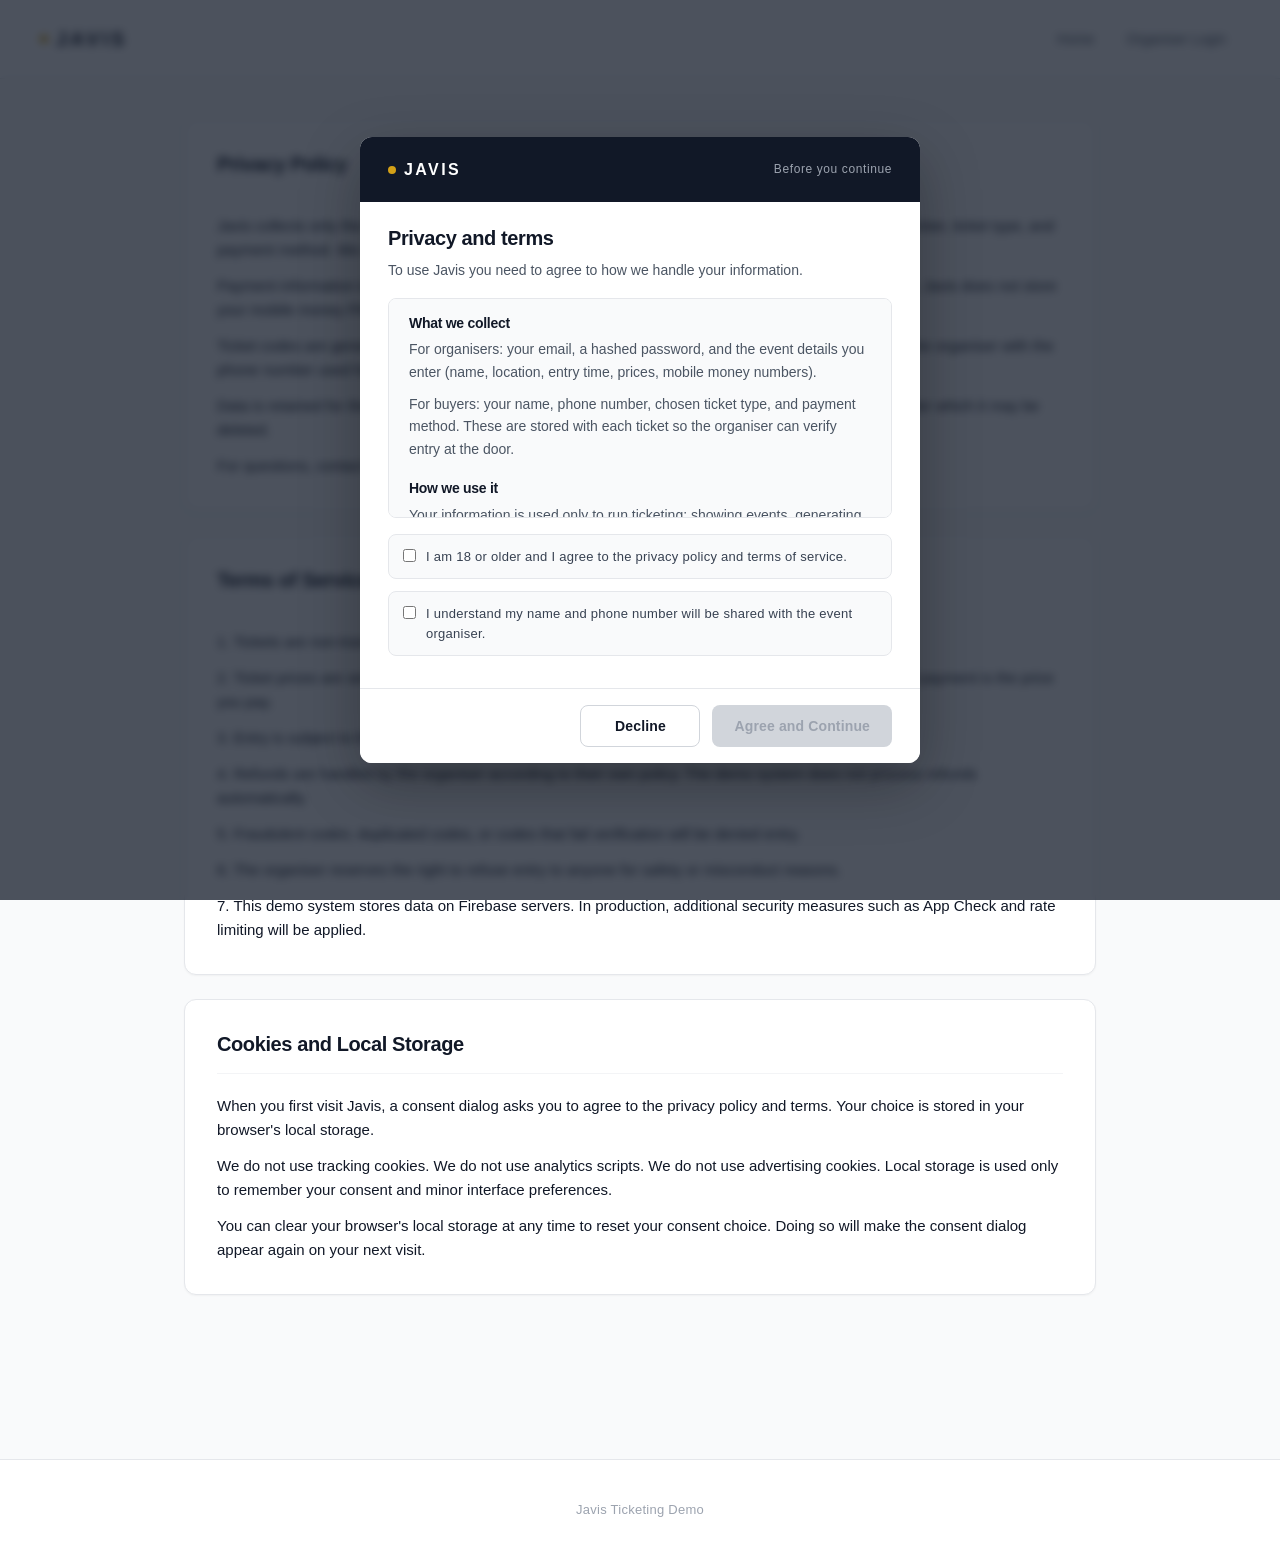
<file: privacy.html>
<!DOCTYPE html>
<html lang="en">
<head>
  <meta charset="UTF-8">
  <meta name="viewport" content="width=device-width, initial-scale=1.0">
  <title>Javis - Privacy &amp; Terms</title>
  <link rel="stylesheet" href="css/style.css">
</head>
<body>

<header>
  <h1>JAVIS</h1>
  <nav>
    <a href="index.html">Home</a>
    <a href="login.html">Organiser Login</a>
  </nav>
</header>

<main>
  <div class="card">
    <h2>Privacy Policy</h2>
    <p>Javis collects only the information needed to issue and validate your concert ticket: your name, phone number, ticket type, and payment method. We do not sell your data to third parties.</p>
    <p>Payment information is processed by MTN Mobile Money and Airtel Money through their secure channels. Javis does not store your mobile money PIN or full payment credentials.</p>
    <p>Ticket codes are generated per purchase and are tied to your phone number. If you lose a code, contact the organiser with the phone number used for purchase.</p>
    <p>Data is retained for the duration of the event and a reasonable period afterwards for dispute resolution, after which it may be deleted.</p>
    <p>For questions, contact the organiser listed on your ticket.</p>
  </div>

  <div class="card">
    <h2>Terms of Service</h2>
    <p>1. Tickets are non-transferable unless the organiser permits it. Each code grants one entry.</p>
    <p>2. Ticket prices are set by the organiser and may change before purchase. The price shown at the time of payment is the price you pay.</p>
    <p>3. Entry is subject to the event's entry time and location. Late arrivals may not be admitted.</p>
    <p>4. Refunds are handled by the organiser according to their own policy. The demo system does not process refunds automatically.</p>
    <p>5. Fraudulent codes, duplicated codes, or codes that fail verification will be denied entry.</p>
    <p>6. The organiser reserves the right to refuse entry to anyone for safety or misconduct reasons.</p>
    <p>7. This demo system stores data on Firebase servers. In production, additional security measures such as App Check and rate limiting will be applied.</p>
  </div>

  <div class="card">
    <h2>Cookies and Local Storage</h2>
    <p>When you first visit Javis, a consent dialog asks you to agree to the privacy policy and terms. Your choice is stored in your browser's local storage.</p>
    <p>We do not use tracking cookies. We do not use analytics scripts. We do not use advertising cookies. Local storage is used only to remember your consent and minor interface preferences.</p>
    <p>You can clear your browser's local storage at any time to reset your consent choice. Doing so will make the consent dialog appear again on your next visit.</p>
  </div>
</main>

<footer>Javis Ticketing Demo</footer>

<script src="js/consent.js"></script>
</body>
</html>
</file>
<file: css/style.css>
/* ============================================
   JAVIS - ticketing stylesheet
   Clean, modern, product-grade.
   ============================================ */

* {
  box-sizing: border-box;
  margin: 0;
  padding: 0;
}

html {
  scroll-behavior: smooth;
}

body {
  font-family: -apple-system, BlinkMacSystemFont, "Segoe UI", Roboto, "Helvetica Neue", Arial, sans-serif;
  font-size: 15px;
  line-height: 1.6;
  color: #111827;
  background: #f9fafb;
  -webkit-font-smoothing: antialiased;
  -moz-osx-font-smoothing: grayscale;
}

/* ============ TYPOGRAPHY ============ */

h1, h2, h3, h4 {
  font-weight: 700;
  letter-spacing: -0.02em;
  line-height: 1.25;
  color: #111827;
}

h1 { font-size: 28px; }
h2 { font-size: 22px; }
h3 { font-size: 17px; }
h4 { font-size: 15px; }

p { margin-bottom: 12px; }
p:last-child { margin-bottom: 0; }

a {
  color: #111827;
  text-decoration: underline;
  text-decoration-color: #d4a017;
  text-decoration-thickness: 2px;
  text-underline-offset: 3px;
  transition: text-decoration-color 0.15s;
}

a:hover {
  text-decoration-color: #111827;
}

/* ============ HEADER ============ */

header {
  background: rgba(255, 255, 255, 0.95);
  border-bottom: 1px solid #e5e7eb;
  padding: 20px 40px;
  display: flex;
  justify-content: space-between;
  align-items: center;
  flex-wrap: wrap;
  gap: 16px;
  position: sticky;
  top: 0;
  z-index: 50;
  backdrop-filter: blur(8px);
}

header h1 {
  font-size: 20px;
  font-weight: 800;
  letter-spacing: 0.15em;
  color: #111827;
  display: flex;
  align-items: center;
  gap: 8px;
}

header h1::before {
  content: "";
  display: inline-block;
  width: 8px;
  height: 8px;
  background: #d4a017;
  border-radius: 50%;
}

header nav {
  display: flex;
  gap: 4px;
  flex-wrap: wrap;
  align-items: center;
}

header nav a {
  color: #4b5563;
  text-decoration: none;
  font-size: 14px;
  font-weight: 500;
  padding: 8px 14px;
  border-radius: 6px;
  transition: background 0.15s, color 0.15s;
}

header nav a:hover {
  background: #f3f4f6;
  color: #111827;
  text-decoration: none;
}

/* ============ MAIN ============ */

main {
  max-width: 960px;
  margin: 0 auto;
  padding: 40px 24px 80px;
}

/* For the new homepage layout */
main.homepage {
  max-width: 1200px;
  padding-top: 24px;
}

/* ============ CARDS ============ */

.card {
  background: #ffffff;
  border: 1px solid #e5e7eb;
  border-radius: 12px;
  padding: 32px;
  margin-bottom: 24px;
  box-shadow: 0 1px 2px rgba(0, 0, 0, 0.04);
}

.card h2 {
  font-size: 20px;
  margin-bottom: 20px;
  padding-bottom: 16px;
  border-bottom: 1px solid #f3f4f6;
}

.card h3 {
  margin-bottom: 8px;
}

/* ============ EVENT INFO BLOCK ============ */

.event-info {
  background: #111827;
  color: #ffffff;
  border: none;
}

.event-info h2 {
  color: #ffffff;
  border-bottom-color: #374151;
  font-size: 26px;
}

.event-info p {
  color: #d1d5db;
  margin: 8px 0;
  font-size: 14px;
}

.event-info p strong {
  color: #d4a017;
  font-weight: 600;
  display: inline-block;
  min-width: 120px;
}

/* ============ OLD EVENT HEADER + SOLD BADGE ============ */
/* Kept for compatibility, though new homepage uses event-card */

.event-header {
  display: flex;
  justify-content: space-between;
  align-items: flex-start;
  gap: 16px;
  margin-bottom: 20px;
  padding-bottom: 16px;
  border-bottom: 1px solid #f3f4f6;
  flex-wrap: wrap;
}

.event-header h2 {
  margin: 0 0 4px 0;
  padding: 0;
  border: none;
  font-size: 22px;
}

.event-header .muted {
  margin: 0;
  font-size: 13px;
}

.sold-badge {
  display: inline-block;
  background: #f0fdf4;
  color: #15803d;
  font-size: 12px;
  font-weight: 600;
  padding: 6px 12px;
  border-radius: 999px;
  letter-spacing: 0.02em;
  white-space: nowrap;
  border: 1px solid #bbf7d0;
}

/* ============ TICKET OPTIONS (for checkout) ============ */

.ticket-options {
  display: grid;
  grid-template-columns: 1fr 1fr;
  gap: 20px;
}

.ticket-box {
  border: 1px solid #e5e7eb;
  border-radius: 10px;
  padding: 24px;
  background: #ffffff;
  display: flex;
  flex-direction: column;
  transition: border-color 0.2s, box-shadow 0.2s;
}

.ticket-box:hover {
  border-color: #d4a017;
  box-shadow: 0 4px 12px rgba(212, 160, 23, 0.12);
}

.ticket-box h3 {
  font-size: 13px;
  font-weight: 700;
  text-transform: uppercase;
  letter-spacing: 0.1em;
  color: #6b7280;
  margin-bottom: 12px;
}

.ticket-box .price {
  font-size: 32px;
  font-weight: 800;
  color: #111827;
  margin: 8px 0 16px;
  letter-spacing: -0.03em;
}

.ticket-box p.desc {
  font-size: 14px;
  color: #6b7280;
  flex-grow: 1;
  margin-bottom: 20px;
  line-height: 1.5;
}

.ticket-box button {
  width: 100%;
  justify-content: center;
}

/* ============ BUTTONS ============ */

button, .btn {
  background: #111827;
  color: #ffffff;
  border: none;
  border-radius: 8px;
  padding: 12px 22px;
  font-size: 14px;
  font-weight: 600;
  font-family: inherit;
  cursor: pointer;
  text-decoration: none;
  display: inline-flex;
  align-items: center;
  justify-content: center;
  gap: 8px;
  transition: background 0.15s, transform 0.1s;
  letter-spacing: 0.01em;
}

button:hover, .btn:hover {
  background: #1f2937;
  text-decoration: none;
}

button:active, .btn:active {
  transform: translateY(1px);
}

button:disabled {
  background: #9ca3af;
  cursor: not-allowed;
  transform: none;
}

button.secondary, .btn.secondary {
  background: #ffffff;
  color: #111827;
  border: 1px solid #d1d5db;
}

button.secondary:hover, .btn.secondary:hover {
  background: #f9fafb;
  border-color: #9ca3af;
}

button.danger {
  background: #dc2626;
}

button.danger:hover {
  background: #b91c1c;
}

/* ============ FORMS ============ */

label {
  display: block;
  margin: 20px 0 8px;
  font-size: 13px;
  font-weight: 600;
  color: #374151;
  letter-spacing: 0.02em;
}

label:first-of-type {
  margin-top: 0;
}

input, select, textarea {
  width: 100%;
  padding: 11px 14px;
  border: 1px solid #d1d5db;
  border-radius: 8px;
  font-size: 15px;
  font-family: inherit;
  background: #ffffff;
  color: #111827;
  transition: border-color 0.15s, box-shadow 0.15s;
}

input:focus, select:focus, textarea:focus {
  outline: none;
  border-color: #d4a017;
  box-shadow: 0 0 0 3px rgba(212, 160, 23, 0.15);
}

input::placeholder {
  color: #9ca3af;
}

/* ============ ROWS ============ */

.row {
  display: grid;
  grid-template-columns: 1fr 1fr;
  gap: 20px;
}

/* ============ TEXT UTILITY ============ */

.muted {
  color: #6b7280;
  font-size: 14px;
  line-height: 1.6;
}

.error {
  color: #b91c1c;
  font-size: 14px;
  margin: 16px 0;
  padding: 12px 16px;
  background: #fef2f2;
  border: 1px solid #fecaca;
  border-radius: 8px;
  min-height: 0;
}

.error:empty {
  display: none;
  margin: 0;
  padding: 0;
}

/* ============ TICKET CODE DISPLAY ============ */

.code-display {
  font-family: "SF Mono", "Monaco", "Consolas", "Courier New", monospace;
  font-size: 24px;
  font-weight: 700;
  letter-spacing: 0.15em;
  background: #111827;
  color: #d4a017;
  border-radius: 12px;
  padding: 28px 20px;
  text-align: center;
  word-break: break-all;
  margin: 24px 0;
  box-shadow: inset 0 2px 8px rgba(0, 0, 0, 0.2);
}

/* ============ SUCCESS CARD ============ */

.card.success {
  border: 1px solid #bbf7d0;
  background: #f0fdf4;
}

.card.success h2 {
  color: #15803d;
  border-bottom-color: #bbf7d0;
}

/* ============ NOTICE ============ */

.notice {
  background: #fffbeb;
  border: 1px solid #fde68a;
  border-left: 4px solid #d4a017;
  padding: 16px 20px;
  font-size: 14px;
  margin: 16px 0;
  color: #78350f;
  border-radius: 8px;
  line-height: 1.6;
}

/* ============ TABLES ============ */

table {
  width: 100%;
  border-collapse: collapse;
  font-size: 14px;
  margin-top: 16px;
  border-radius: 8px;
  overflow: hidden;
}

th, td {
  padding: 14px 16px;
  text-align: left;
  border-bottom: 1px solid #f3f4f6;
}

th {
  background: #f9fafb;
  font-weight: 600;
  font-size: 12px;
  text-transform: uppercase;
  letter-spacing: 0.06em;
  color: #6b7280;
  border-bottom: 1px solid #e5e7eb;
}

tbody tr {
  transition: background 0.1s;
}

tbody tr:hover {
  background: #f9fafb;
}

tbody tr:last-child td {
  border-bottom: none;
}

td {
  color: #111827;
}

/* ============ PUBLIC LINK ============ */

#public-link {
  font-family: "SF Mono", "Consolas", "Courier New", monospace;
  font-size: 13px;
  color: #111827;
  background: #f9fafb;
  padding: 10px 14px;
  border-radius: 8px;
  display: inline-block;
  margin-top: 8px;
  border: 1px solid #e5e7eb;
  word-break: break-all;
  max-width: 100%;
}

/* ============ FOOTER ============ */

footer {
  text-align: center;
  padding: 40px 24px;
  font-size: 13px;
  color: #9ca3af;
  border-top: 1px solid #e5e7eb;
  background: #ffffff;
  margin-top: 60px;
  letter-spacing: 0.02em;
}

/* ============ WAITING PROGRESS BAR ============ */

#waiting-bar {
  transition: width 0.1s linear;
}

/* ============ SUPER ADMIN BADGE ============ */

#super-admin-badge {
  font-size: 11px !important;
  padding: 3px 10px !important;
  background: #d4a017 !important;
  color: #111827 !important;
  border-radius: 4px !important;
  margin-left: 10px !important;
  letter-spacing: 0.15em !important;
  font-weight: 700 !important;
  vertical-align: middle;
}

/* ============ CONSENT MODAL ============ */

#consent-overlay {
  position: fixed;
  inset: 0;
  background: rgba(17, 24, 39, 0.75);
  backdrop-filter: blur(4px);
  z-index: 1000;
  display: flex;
  align-items: center;
  justify-content: center;
  padding: 20px;
  overflow-y: auto;
}

.consent-modal {
  background: #ffffff;
  border-radius: 12px;
  max-width: 560px;
  width: 100%;
  max-height: 90vh;
  display: flex;
  flex-direction: column;
  box-shadow: 0 20px 60px rgba(0, 0, 0, 0.3);
  overflow: hidden;
}

.consent-head {
  background: #111827;
  color: #ffffff;
  padding: 20px 28px;
  display: flex;
  justify-content: space-between;
  align-items: center;
}

.consent-head .brand {
  font-size: 16px;
  font-weight: 800;
  letter-spacing: 0.15em;
  display: flex;
  align-items: center;
  gap: 8px;
}

.consent-head .brand::before {
  content: "";
  width: 8px;
  height: 8px;
  background: #d4a017;
  border-radius: 50%;
  display: inline-block;
}

.consent-head .label {
  font-size: 12px;
  color: #9ca3af;
  letter-spacing: 0.05em;
}

.consent-body {
  padding: 24px 28px;
  overflow-y: auto;
  flex: 1;
}

.consent-body h2 {
  font-size: 20px;
  margin-bottom: 8px;
  border: none;
  padding: 0;
}

.consent-body h3 {
  font-size: 14px;
  margin: 20px 0 6px;
  color: #111827;
}

.consent-body p {
  font-size: 14px;
  color: #4b5563;
  margin-bottom: 10px;
  line-height: 1.6;
}

.consent-body a {
  color: #111827;
  text-decoration-color: #d4a017;
}

.consent-scroll {
  background: #f9fafb;
  border: 1px solid #e5e7eb;
  border-radius: 8px;
  padding: 16px 20px;
  max-height: 220px;
  overflow-y: auto;
  margin: 16px 0;
}

.consent-scroll h3:first-child {
  margin-top: 0;
}

.consent-check {
  display: flex;
  gap: 10px;
  align-items: flex-start;
  margin: 12px 0 8px;
  padding: 12px 14px;
  background: #f9fafb;
  border: 1px solid #e5e7eb;
  border-radius: 8px;
  cursor: pointer;
  font-size: 13px;
  color: #374151;
  font-weight: 500;
  line-height: 1.5;
}

.consent-check input {
  width: auto;
  margin: 2px 0 0 0;
  flex-shrink: 0;
  cursor: pointer;
  accent-color: #111827;
}

.consent-check span {
  flex: 1;
}

.consent-actions {
  display: flex;
  gap: 12px;
  justify-content: flex-end;
  padding: 16px 28px;
  border-top: 1px solid #e5e7eb;
  background: #ffffff;
}

.consent-actions button {
  min-width: 120px;
}

.consent-actions button:disabled {
  background: #d1d5db;
  color: #9ca3af;
  cursor: not-allowed;
}

/* ============ NEW DASHBOARD-STYLE HOMEPAGE ============ */

/* Hero Banner */
.hero-banner {
  background: linear-gradient(135deg, #ccfbf1 0%, #f0fdf4 100%);
  border-radius: 16px;
  padding: 40px;
  display: flex;
  align-items: center;
  justify-content: space-between;
  margin-bottom: 32px;
  position: relative;
  overflow: hidden;
}

.hero-content {
  max-width: 500px;
  z-index: 2;
}

.hero-content h1 {
  font-size: 32px;
  color: #0f766e;
  margin-bottom: 12px;
  line-height: 1.2;
}

.hero-content p {
  font-size: 16px;
  color: #134e4a;
  margin-bottom: 24px;
}

.hero-graphic {
  position: absolute;
  right: 0;
  top: 0;
  bottom: 0;
  width: 40%;
  z-index: 1;
}

.hero-circle {
  position: absolute;
  width: 300px;
  height: 300px;
  background: #5eead4;
  border-radius: 50%;
  right: -50px;
  top: -50px;
  opacity: 0.5;
}

.hero-circle-2 {
  position: absolute;
  width: 200px;
  height: 200px;
  background: #2dd4bf;
  border-radius: 50%;
  right: 100px;
  bottom: -50px;
  opacity: 0.3;
}

/* Stats Row */
.stats-grid {
  display: grid;
  grid-template-columns: repeat(4, 1fr);
  gap: 20px;
  margin-bottom: 40px;
}

.stat-card {
  background: #ffffff;
  border: 1px solid #e5e7eb;
  border-radius: 12px;
  padding: 20px;
  display: flex;
  align-items: center;
  gap: 16px;
  box-shadow: 0 1px 3px rgba(0,0,0,0.05);
}

.stat-icon {
  width: 48px;
  height: 48px;
  border-radius: 10px;
  display: flex;
  align-items: center;
  justify-content: center;
  color: white;
}

.stat-icon svg { width: 24px; height: 24px; }
.bg-teal { background: #14b8a6; }
.bg-blue { background: #3b82f6; }
.bg-purple { background: #8b5cf6; }
.bg-orange { background: #f97316; }

.stat-label {
  font-size: 13px;
  color: #6b7280;
  margin: 0 0 4px 0;
  font-weight: 500;
}

.stat-value {
  font-size: 24px;
  font-weight: 800;
  color: #111827;
  margin: 0;
}

/* Event Grid */
.events-grid {
  display: grid;
  grid-template-columns: repeat(3, 1fr);
  gap: 24px;
}

.event-card {
  background: #ffffff;
  border: 1px solid #e5e7eb;
  border-radius: 12px;
  overflow: hidden;
  box-shadow: 0 1px 3px rgba(0,0,0,0.05);
  display: flex;
  flex-direction: column;
  transition: transform 0.2s, box-shadow 0.2s;
}

.event-card:hover {
  transform: translateY(-2px);
  box-shadow: 0 8px 24px rgba(0,0,0,0.08);
}

.event-img-wrap {
  position: relative;
  height: 160px;
}

.event-img-wrap img {
  width: 100%;
  height: 100%;
  object-fit: cover;
}

.event-badge {
  position: absolute;
  top: 12px;
  right: 12px;
  background: #14b8a6;
  color: white;
  font-size: 11px;
  font-weight: 700;
  padding: 4px 10px;
  border-radius: 999px;
  text-transform: uppercase;
  letter-spacing: 0.5px;
}

.event-card-body {
  padding: 20px;
  display: flex;
  flex-direction: column;
  flex: 1;
}

.event-card-body h3 {
  font-size: 18px;
  margin: 0 0 8px 0;
}

.event-meta {
  font-size: 13px;
  color: #6b7280;
  margin: 0 0 8px 0;
}

.progress-wrap {
  margin: 16px 0;
}

.progress-text {
  display: flex;
  justify-content: space-between;
  font-size: 12px;
  font-weight: 600;
  color: #4b5563;
  margin-bottom: 6px;
}

.progress-bar-bg {
  height: 6px;
  background: #f3f4f6;
  border-radius: 3px;
  overflow: hidden;
}

.progress-bar-fill {
  height: 100%;
  background: #14b8a6;
  border-radius: 3px;
}

.event-prices {
  display: flex;
  justify-content: space-between;
  border-top: 1px solid #f3f4f6;
  padding-top: 16px;
  margin-top: auto;
  margin-bottom: 16px;
}

.event-prices strong {
  font-size: 15px;
  color: #111827;
}

.event-actions {
  display: grid;
  grid-template-columns: 1fr 1fr;
  gap: 8px;
}

.event-actions .btn {
  padding: 8px 12px;
  font-size: 13px;
}

/* ============ RESPONSIVE ============ */

@media (max-width: 1024px) {
  .stats-grid { grid-template-columns: repeat(2, 1fr); }
  .events-grid { grid-template-columns: repeat(2, 1fr); }
}

@media (max-width: 720px) {
  header {
    padding: 16px 20px;
  }

  header h1 {
    font-size: 17px;
  }

  header nav {
    width: 100%;
  }

  header nav a {
    padding: 6px 10px;
    font-size: 13px;
  }

  main {
    padding: 24px 16px 60px;
  }

  .card {
    padding: 24px 20px;
  }

  .event-info h2 {
    font-size: 22px;
  }

  .event-header {
    flex-direction: column;
    gap: 12px;
  }

  .event-header h2 {
    font-size: 19px;
  }

  .ticket-options {
    grid-template-columns: 1fr;
  }

  .row {
    grid-template-columns: 1fr;
  }

  .code-display {
    font-size: 18px;
    letter-spacing: 0.1em;
    padding: 22px 16px;
  }

  .ticket-box .price {
    font-size: 26px;
  }

  table {
    font-size: 12px;
  }

  th, td {
    padding: 10px 8px;
  }

  h1 { font-size: 22px; }
  h2 { font-size: 18px; }

  #consent-overlay {
    padding: 0;
    align-items: flex-end;
  }

  .consent-modal {
    border-radius: 16px 16px 0 0;
    max-height: 92vh;
  }

  .consent-head {
    padding: 16px 20px;
  }

  .consent-body {
    padding: 20px;
  }

  .consent-actions {
    padding: 14px 20px;
    flex-direction: column-reverse;
  }

  .consent-actions button {
    width: 100%;
  }

  .hero-banner { padding: 24px; flex-direction: column; text-align: center; }
  .hero-graphic { display: none; }
  .hero-content h1 { font-size: 24px; }
  .stats-grid { grid-template-columns: 1fr; }
  .events-grid { grid-template-columns: 1fr; }
}
/* ============ DASHBOARD TWO-COLUMN LAYOUT ============ */
@media (max-width: 900px) {
  #settings-wrapper {
    grid-template-columns: 1fr !important;
  }
}

/* ============ DASHBOARD STATS OVERRIDE ============ */
#dashboard-body .stats-grid {
  grid-template-columns: repeat(4, 1fr);
}

@media (max-width: 900px) {
  #dashboard-body .stats-grid {
    grid-template-columns: repeat(2, 1fr);
  }
}

@media (max-width: 600px) {
  #dashboard-body .stats-grid {
    grid-template-columns: 1fr;
  }
}
</file>
